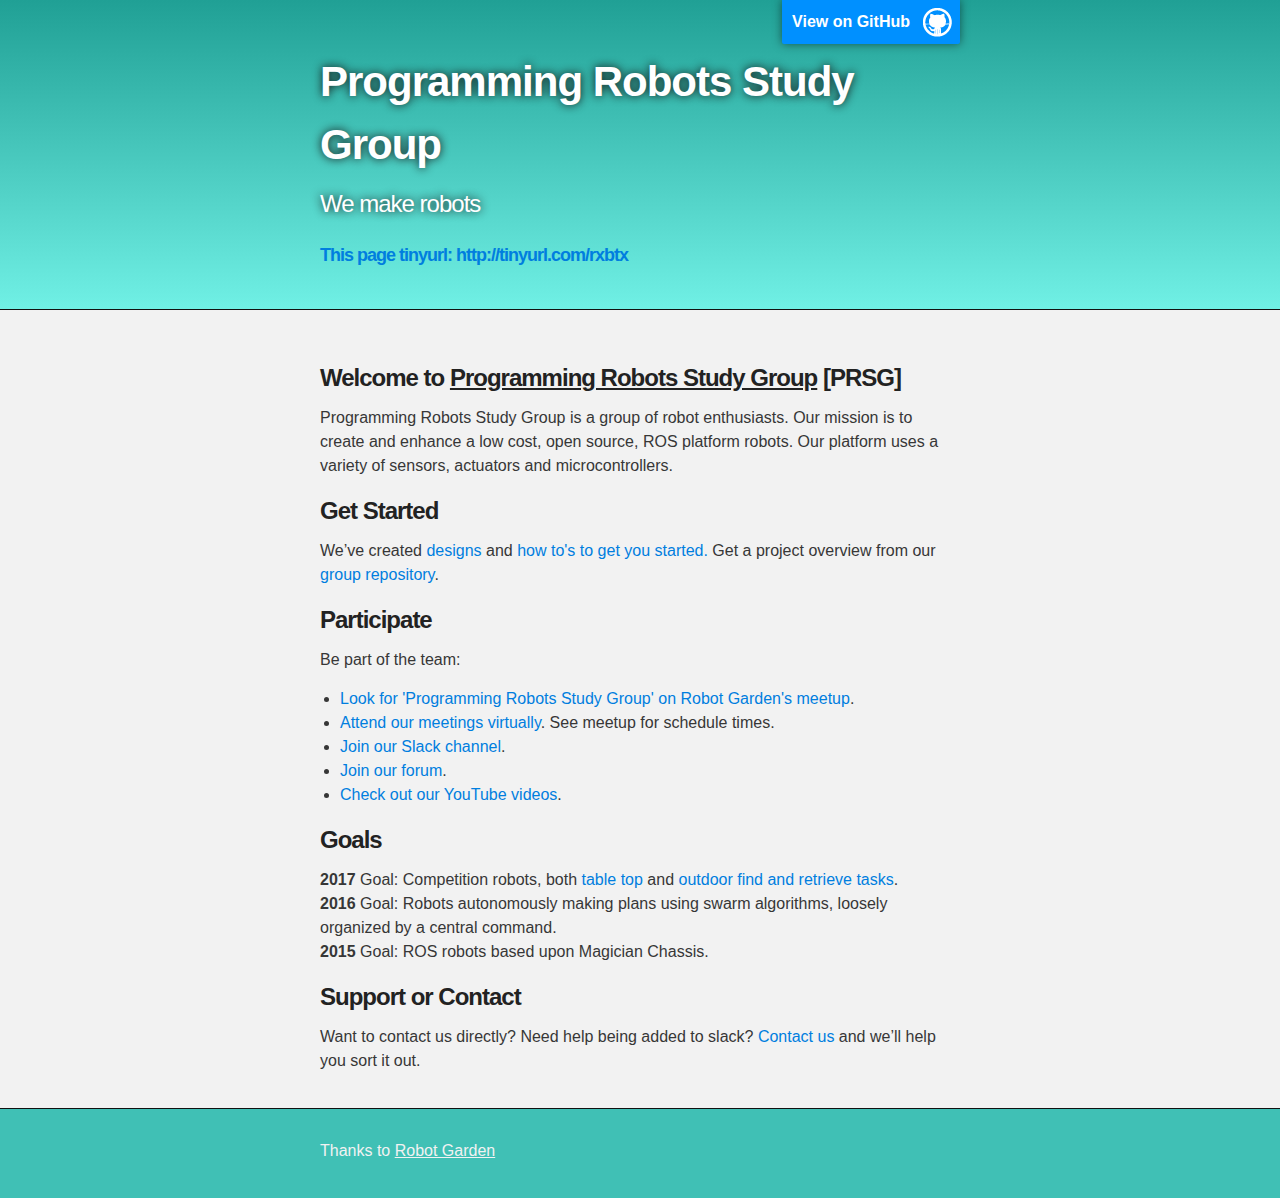
<file: index.html>
<!DOCTYPE html>
<html>

  <head>
    <meta charset='utf-8'>
    <meta http-equiv="X-UA-Compatible" content="chrome=1">
    <meta name="description" content="Programmingrobotsstudygroup.GitHub.io : Programming Robots Study Group information page">
    <link rel="stylesheet" type="text/css" media="screen" href="stylesheets/stylesheet.css">
    <title>Programming Robots Study Group</title>
  </head>

  <body>

    <!-- HEADER -->
    <div id="header_wrap" class="outer">
        <header class="inner">
          <a id="forkme_banner" href="https://github.com/ProgrammingRobotsStudyGroup">View on GitHub</a>
          <h1 id="project_title">Programming Robots Study Group</h1>
          <h2 id="project_tagline"><i>We make robots</i></h2>
          <h5 id="web_tinyurl"><i><a href="http://tinyurl.com/rxbtx">This page tinyurl: http://tinyurl.com/rxbtx</a></i></h5>
        </header>
    </div>

    <!-- MAIN CONTENT -->
    <div id="main_content_wrap" class="outer">
      <section id="main_content" class="inner">
        <h3>
<a id="welcome-to-programming-robots-study-group-prsg" class="anchor" href="#welcome-to-programming-robots-study-group-prsg" aria-hidden="true"><span aria-hidden="true" class="octicon octicon-link"></span></a>Welcome to <u>Programming Robots Study Group</u> [PRSG]</h3>

<p>
Programming Robots Study Group is a group of robot enthusiasts.
Our mission is to create and enhance a low cost, open source, ROS platform robots. 
Our platform uses a variety of sensors, actuators and microcontrollers.
</p>

<h3>
<a id="get-started" class="anchor" href="#get-started" aria-hidden="true"><span aria-hidden="true" class="octicon octicon-link"></span></a>Get Started</h3>

<p>We’ve created <a href="https://github.com/ProgrammingRobotsStudyGroup/Designs-And-Notes">designs</a> and 
<a href="https://github.com/ProgrammingRobotsStudyGroup/Designs-And-Notes/tree/master/how-to">how to's to get you started.</a> 
Get a project overview from our <a href="https://github.com/ProgrammingRobotsStudyGroup/">group repository</a>.
</p>

<h3>
<a id="participate" class="anchor" href="#participate" aria-hidden="true"><span aria-hidden="true" class="octicon octicon-link"></span></a>Participate</h3>

<p>
Be part of the team:
<ul>
<li><a href="http://www.meetup.com/Robot-Garden/events/">Look for 'Programming Robots Study Group' on Robot Garden's meetup</a>.</li>
<li><a href="https://hangouts.google.com/call/por32vtx2vgpnkgysv4ouj52xee">Attend our meetings virtually</a>. See meetup for schedule times.</li>
<li><a href="https://robotgarden.slack.com/">Join our Slack channel</a>.</li>
<li><a href="http://prsg.freeforums.org/">Join our forum</a>.</li>
<li><a href="https://www.youtube.com/channel/UCwEFV-DISa9BZtbBau1MwfQ">Check out our YouTube videos</a>.</li>
</ul>
</p>

<h3>
<a id="goals" class="anchor" href="#goals" aria-hidden="true"><span aria-hidden="true" class="octicon octicon-link"></span></a>Goals</h3>

<p>
<strong>2017</strong> Goal: Competition robots, both 
  <a href="https://github.com/ProgrammingRobotsStudyGroup/Curriculum/blob/master/readme.adoc">table top</a> 
  and 
  <a href="2017RoboMagellan.html">outdoor find and retrieve tasks</a>.</br>
<strong>2016</strong> Goal: Robots autonomously making plans using swarm algorithms, loosely organized by a central command.</br>
<strong>2015</strong> Goal: ROS robots based upon Magician Chassis.</br>
</p>


<h3>
<a id="support-or-contact" class="anchor" href="#support-or-contact" aria-hidden="true"><span aria-hidden="true" class="octicon octicon-link"></span></a>Support or Contact</h3>

<p>
Want to contact us directly? 
Need help being added to slack? 
<a href="mailto:ProgrammingRobotsStudyGroup@gmail.com">Contact us</a> and we’ll help you sort it out.
</p>
      </section>
    </div>

    <!-- FOOTER  -->
    <div id="footer_wrap" class="outer">
      <footer class="inner">
        <p>
          Thanks to <a href="https://robotgarden.org">Robot Garden</a>
       </p>
      </footer>
    </div>

    

  </body>
</html>
</file>
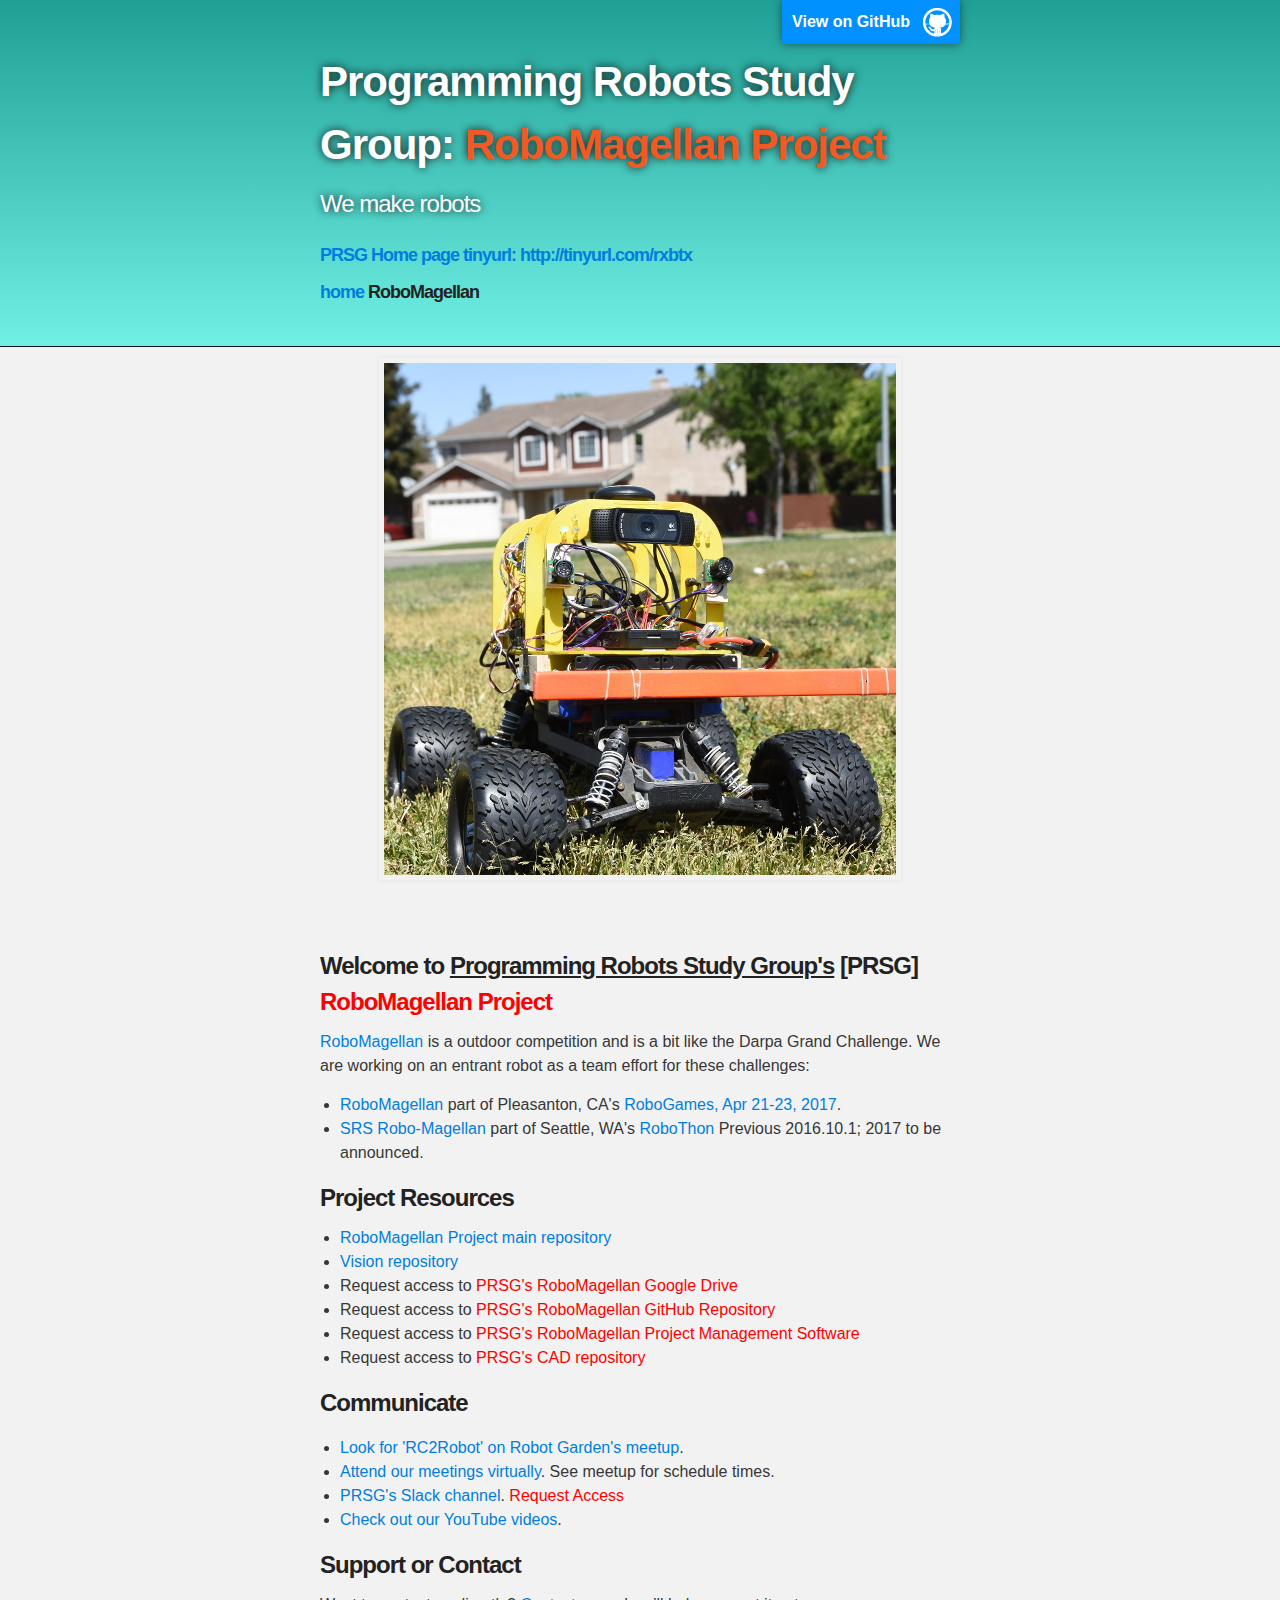
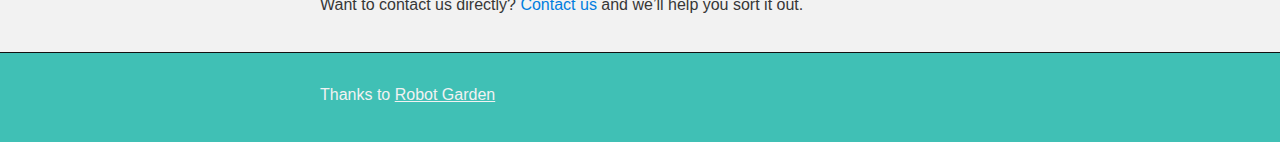
<file: 2017RoboMagellan.html>
<!DOCTYPE html>
<html>

  <head>
    <meta charset='utf-8'>
    <meta http-equiv="X-UA-Compatible" content="chrome=1">
    <meta name="description" content="Programmingrobotsstudygroup.GitHub.io : Programming Robots Study Group: RoboMagellan Project">

    <link rel="stylesheet" type="text/css" media="screen" href="stylesheets/stylesheet.css">

    <title>Programming Robots Study Group: RoboMagellan Project</title>
  </head>

  <body>

    <!-- HEADER -->
    <div id="header_wrap" class="outer">
        <header class="inner">
          <a id="forkme_banner" href="https://github.com/ProgrammingRobotsStudyGroup">View on GitHub</a>

          <h1 id="project_title">Programming Robots Study Group: <font color="#f15a22">RoboMagellan Project</font></h1>
          <h2 id="project_tagline"><i>We make robots</i></h2>
          <h5 id="web_tinyurl"><i><a href="http://tinyurl.com/rxbtx">PRSG Home page tinyurl: http://tinyurl.com/rxbtx</a></i></h5>
          <h5 id="breadcrumbs"><i><a href="./index.html">home</a> RoboMagellan</i></h5>
        </header>
    </div>

    <!-- MAIN CONTENT -->

    <div id="main_content_wrap" class="outer">
      <center><img src="images/DSC_0083-1024_small.JPG" /></center>
      <section id="main_content" class="inner">
        <h3>
<a id="welcome-to-programming-robots-study-group-prsg" class="anchor" href="#welcome-to-programming-robots-study-group-prsg" aria-hidden="true"><span aria-hidden="true" class="octicon octicon-link"></span></a>Welcome to <u>Programming Robots Study Group's</u> [PRSG]</br>
<font color="RED">RoboMagellan Project</font> </h3>

<p>
<a href="http://robogames.net/rules/magellan.php">RoboMagellan</a> is a outdoor competition and is a bit like the Darpa Grand Challenge. 
We are working on an entrant robot as a team effort for these challenges:
<ul>
<li><a href="http://robogames.net/rules/magellan.php">RoboMagellan</a> part of Pleasanton, CA's <a href="http://robogames.net/index.php">RoboGames, Apr 21-23, 2017</a>.</li>
<li><a href="https://robothon.org/rules-robo-magellan/">SRS Robo-Magellan</a> part of Seattle, WA's <a href="https://robothon.org/rules-robo-magellan/">RoboThon</a> Previous 2016.10.1; 2017 to be announced</a>.</li>
</ul>
</p>

<h3>
  <a id="get-started" class="anchor" href="#get-started" aria-hidden="true"><span aria-hidden="true" class="octicon octicon-link"></span></a>
Project Resources
</h3>

<ul>
<li><a href="https://github.com/ProgrammingRobotsStudyGroup/robo_magellan">RoboMagellan Project main repository</a></li>
<li><a href="https://github.com/ProgrammingRobotsStudyGroup/TrafficConeFinderCode">Vision repository</a></li>
<li>
   Request access to 
   <a href="mailto:ProgrammingRobotsStudyGroup@gmail.com?Subject=Request%20RoboMagellan%20GDrive%20Access"">
   <font color=red>PRSG's RoboMagellan Google Drive</font>
   </a>
</li>
<li>
   Request access to
   <a href="mailto:ProgrammingRobotsStudyGroup@gmail.com?Subject=Request%20RoboMagellan%20GitHub%20Access"">
   <font color=red>PRSG's RoboMagellan GitHub Repository</font>
   </a>
</li>
<li>
   Request access to 
   <a href="mailto:ProgrammingRobotsStudyGroup@gmail.com?Subject=Request%20RoboMagellan%20Trello%20Access"">
   <font color=red>PRSG's RoboMagellan Project Management Software</font>
   </a>
</li>
<li>
   Request access to 
   <a href="mailto:ProgrammingRobotsStudyGroup@gmail.com?Subject=Request%20RoboMagellan%20CAD%20Access"">
   <font color=red>PRSG's CAD repository</font>
   </a>
</li>
</ul>

<h3>
<a id="participate" class="anchor" href="#participate" aria-hidden="true"><span aria-hidden="true" class="octicon octicon-link"></span></a>Communicate</h3>

<p>
<ul>
<li><a href="http://www.meetup.com/Robot-Garden/events/">Look for 'RC2Robot' on Robot Garden's meetup</a>.</li>
<li><a href="https://hangouts.google.com/call/por32vtx2vgpnkgysv4ouj52xee">Attend our meetings virtually</a>. See meetup for schedule times.</li>

<li><a href="https://robotgarden.slack.com/messages/prsg/">PRSG's Slack channel</a>.  
   <a href="mailto:ProgrammingRobotsStudyGroup@gmail.com?Subject=Request%20RoboMagellan%20Slack%20Access"">
   <font color=red>Request Access</font>
   </a>
</li>

<li><a href="https://www.youtube.com/watch?v=iGNY06lGOh0&list=PLNFvhc5iZ0WEgxjoc8LxCHMHYzky4iZih">Check out our YouTube videos</a>.</li>
</ul>
</p>

<h3>
<a id="support-or-contact" class="anchor" href="#support-or-contact" aria-hidden="true"><span aria-hidden="true" class="octicon octicon-link"></span></a>Support or Contact</h3>

<p>
Want to contact us directly? 
<a href="mailto:ProgrammingRobotsStudyGroup@gmail.com?RoboMagellan%20Info">Contact us</a> and we’ll help you sort it out.
</p>
      </section>
    </div>

    <!-- FOOTER  -->
    <div id="footer_wrap" class="outer">
      <footer class="inner">
        <p>
          Thanks to <a href="https://robotgarden.org">Robot Garden</a>
       </p>
      </footer>
    </div>

    

  </body>
</html>
</file>
<file: stylesheets/stylesheet.css>
/*******************************************************************************
Slate Theme for GitHub Pages
by Jason Costello, @jsncostello
*******************************************************************************/

@import url(github-light.css);

/*******************************************************************************
MeyerWeb Reset
*******************************************************************************/

html, body, div, span, applet, object, iframe,
h1, h2, h3, h4, h5, h6, p, blockquote, pre,
a, abbr, acronym, address, big, cite, code,
del, dfn, em, img, ins, kbd, q, s, samp,
small, strike, strong, sub, sup, tt, var,
b, u, i, center,
dl, dt, dd, ol, ul, li,
fieldset, form, label, legend,
table, caption, tbody, tfoot, thead, tr, th, td,
article, aside, canvas, details, embed,
figure, figcaption, footer, header, hgroup,
menu, nav, output, ruby, section, summary,
time, mark, audio, video {
  margin: 0;
  padding: 0;
  border: 0;
  font: inherit;
  vertical-align: baseline;
}

/* HTML5 display-role reset for older browsers */
article, aside, details, figcaption, figure,
footer, header, hgroup, menu, nav, section {
  display: block;
}

ol, ul {
  list-style: none;
}

table {
  border-collapse: collapse;
  border-spacing: 0;
}

/*******************************************************************************
Theme Styles
*******************************************************************************/

body {
  box-sizing: border-box;
  color:#373737;
  background: #212121;
  font-size: 16px;
  font-family: 'Myriad Pro', Calibri, Helvetica, Arial, sans-serif;
  line-height: 1.5;
  -webkit-font-smoothing: antialiased;
}

h1, h2, h3, h4, h5, h6 {
  margin: 10px 0;
  font-weight: 700;
  color:#222222;
  font-family: 'Lucida Grande', 'Calibri', Helvetica, Arial, sans-serif;
  letter-spacing: -1px;
}

h1 {
  font-size: 36px;
  font-weight: 700;
}

h2 {
  padding-bottom: 10px;
  font-size: 32px;
  background: url('../images/bg_hr.png') repeat-x bottom;
}

h3 {
  font-size: 24px;
}

h4 {
  font-size: 21px;
}

h5 {
  font-size: 18px;
}

h6 {
  font-size: 16px;
}

p {
  margin: 10px 0 15px 0;
}

footer p {
  color: #f2f2f2;
}

a {
  text-decoration: none;
  color: #007edf;
  text-shadow: none;

  transition: color 0.5s ease;
  transition: text-shadow 0.5s ease;
  -webkit-transition: color 0.5s ease;
  -webkit-transition: text-shadow 0.5s ease;
  -moz-transition: color 0.5s ease;
  -moz-transition: text-shadow 0.5s ease;
  -o-transition: color 0.5s ease;
  -o-transition: text-shadow 0.5s ease;
  -ms-transition: color 0.5s ease;
  -ms-transition: text-shadow 0.5s ease;
}

a:hover, a:focus {text-decoration: underline;}

footer a {
  color: #F2F2F2;
  text-decoration: underline;
}

em {
  font-style: italic;
}

strong {
  font-weight: bold;
}

img {
  position: relative;
  margin: 0 auto;
  max-width: 739px;
  padding: 5px;
  margin: 10px 0 10px 0;
  border: 1px solid #ebebeb;

  box-shadow: 0 0 5px #ebebeb;
  -webkit-box-shadow: 0 0 5px #ebebeb;
  -moz-box-shadow: 0 0 5px #ebebeb;
  -o-box-shadow: 0 0 5px #ebebeb;
  -ms-box-shadow: 0 0 5px #ebebeb;
}

p img {
  display: inline;
  margin: 0;
  padding: 0;
  vertical-align: middle;
  text-align: center;
  border: none;
}

pre, code {
  width: 100%;
  color: #222;
  background-color: #fff;

  font-family: Monaco, "Bitstream Vera Sans Mono", "Lucida Console", Terminal, monospace;
  font-size: 14px;

  border-radius: 2px;
  -moz-border-radius: 2px;
  -webkit-border-radius: 2px;
}

pre {
  width: 100%;
  padding: 10px;
  box-shadow: 0 0 10px rgba(0,0,0,.1);
  overflow: auto;
}

code {
  padding: 3px;
  margin: 0 3px;
  box-shadow: 0 0 10px rgba(0,0,0,.1);
}

pre code {
  display: block;
  box-shadow: none;
}

blockquote {
  color: #666;
  margin-bottom: 20px;
  padding: 0 0 0 20px;
  border-left: 3px solid #bbb;
}


ul, ol, dl {
  margin-bottom: 15px
}

ul {
  list-style-position: inside;
  list-style: disc;
  padding-left: 20px;
}

ol {
  list-style-position: inside;
  list-style: decimal;
  padding-left: 20px;
}

dl dt {
  font-weight: bold;
}

dl dd {
  padding-left: 20px;
  font-style: italic;
}

dl p {
  padding-left: 20px;
  font-style: italic;
}

hr {
  height: 1px;
  margin-bottom: 5px;
  border: none;
  background: url('../images/bg_hr.png') repeat-x center;
}

table {
  border: 1px solid #373737;
  margin-bottom: 20px;
  text-align: left;
 }

th {
  font-family: 'Lucida Grande', 'Helvetica Neue', Helvetica, Arial, sans-serif;
  padding: 10px;
  background: #373737;
  color: #fff;
 }

td {
  padding: 10px;
  border: 1px solid #373737;
 }

form {
  background: #f2f2f2;
  padding: 20px;
}

/*******************************************************************************
Full-Width Styles
*******************************************************************************/

.outer {
  width: 100%;
}

.inner {
  position: relative;
  max-width: 640px;
  padding: 20px 10px;
  margin: 0 auto;
}

#forkme_banner {
  display: block;
  position: absolute;
  top:0;
  right: 10px;
  z-index: 10;
  padding: 10px 50px 10px 10px;
  color: #fff;
  background: url('../images/blacktocat.png') #0090ff no-repeat 95% 50%;
  font-weight: 700;
  box-shadow: 0 0 10px rgba(0,0,0,.5);
  border-bottom-left-radius: 2px;
  border-bottom-right-radius: 2px;
}

#header_wrap {
  background: #212121;
  background: -moz-linear-gradient(top, #20a095, #70f0e5);
  background: -webkit-linear-gradient(top, #20a095, #70f0e5);
  background: -ms-linear-gradient(top, #20a095, #70f0e5);
  background: -o-linear-gradient(top, #20a095, #70f0e5);
  background: linear-gradient(top, #20a095, #70f0e5);
}

#header_wrap .inner {
  padding: 50px 10px 30px 10px;
}

#project_title {
  margin: 0;
  color: #fff;
  font-size: 42px;
  font-weight: 700;
  text-shadow: #111 0px 0px 10px;
}

#project_tagline {
  color: #fff;
  font-size: 24px;
  font-weight: 300;
  background: none;
  text-shadow: #111 0px 0px 10px;
}

#downloads {
  position: absolute;
  width: 210px;
  z-index: 10;
  bottom: -40px;
  right: 0;
  height: 70px;
  background: url('../images/icon_download.png') no-repeat 0% 90%;
}

.zip_download_link {
  display: block;
  float: right;
  width: 90px;
  height:70px;
  text-indent: -5000px;
  overflow: hidden;
  background: url(../images/sprite_download.png) no-repeat bottom left;
}

.tar_download_link {
  display: block;
  float: right;
  width: 90px;
  height:70px;
  text-indent: -5000px;
  overflow: hidden;
  background: url(../images/sprite_download.png) no-repeat bottom right;
  margin-left: 10px;
}

.zip_download_link:hover {
  background: url(../images/sprite_download.png) no-repeat top left;
}

.tar_download_link:hover {
  background: url(../images/sprite_download.png) no-repeat top right;
}

#main_content_wrap {
  background: #f2f2f2;
  border-top: 1px solid #111;
  border-bottom: 1px solid #111;
}

#main_content {
  padding-top: 40px;
}

#footer_wrap {
  background: #40c0b5;
}



/*******************************************************************************
Small Device Styles
*******************************************************************************/

@media screen and (max-width: 480px) {
  body {
    font-size:14px;
  }

  #downloads {
    display: none;
  }

  .inner {
    min-width: 320px;
    max-width: 480px;
  }

  #project_title {
  font-size: 32px;
  }

  h1 {
    font-size: 28px;
  }

  h2 {
    font-size: 24px;
  }

  h3 {
    font-size: 21px;
  }

  h4 {
    font-size: 18px;
  }

  h5 {
    font-size: 14px;
  }

  h6 {
    font-size: 12px;
  }

  code, pre {
    min-width: 320px;
    max-width: 480px;
    font-size: 11px;
  }

}
</file>
